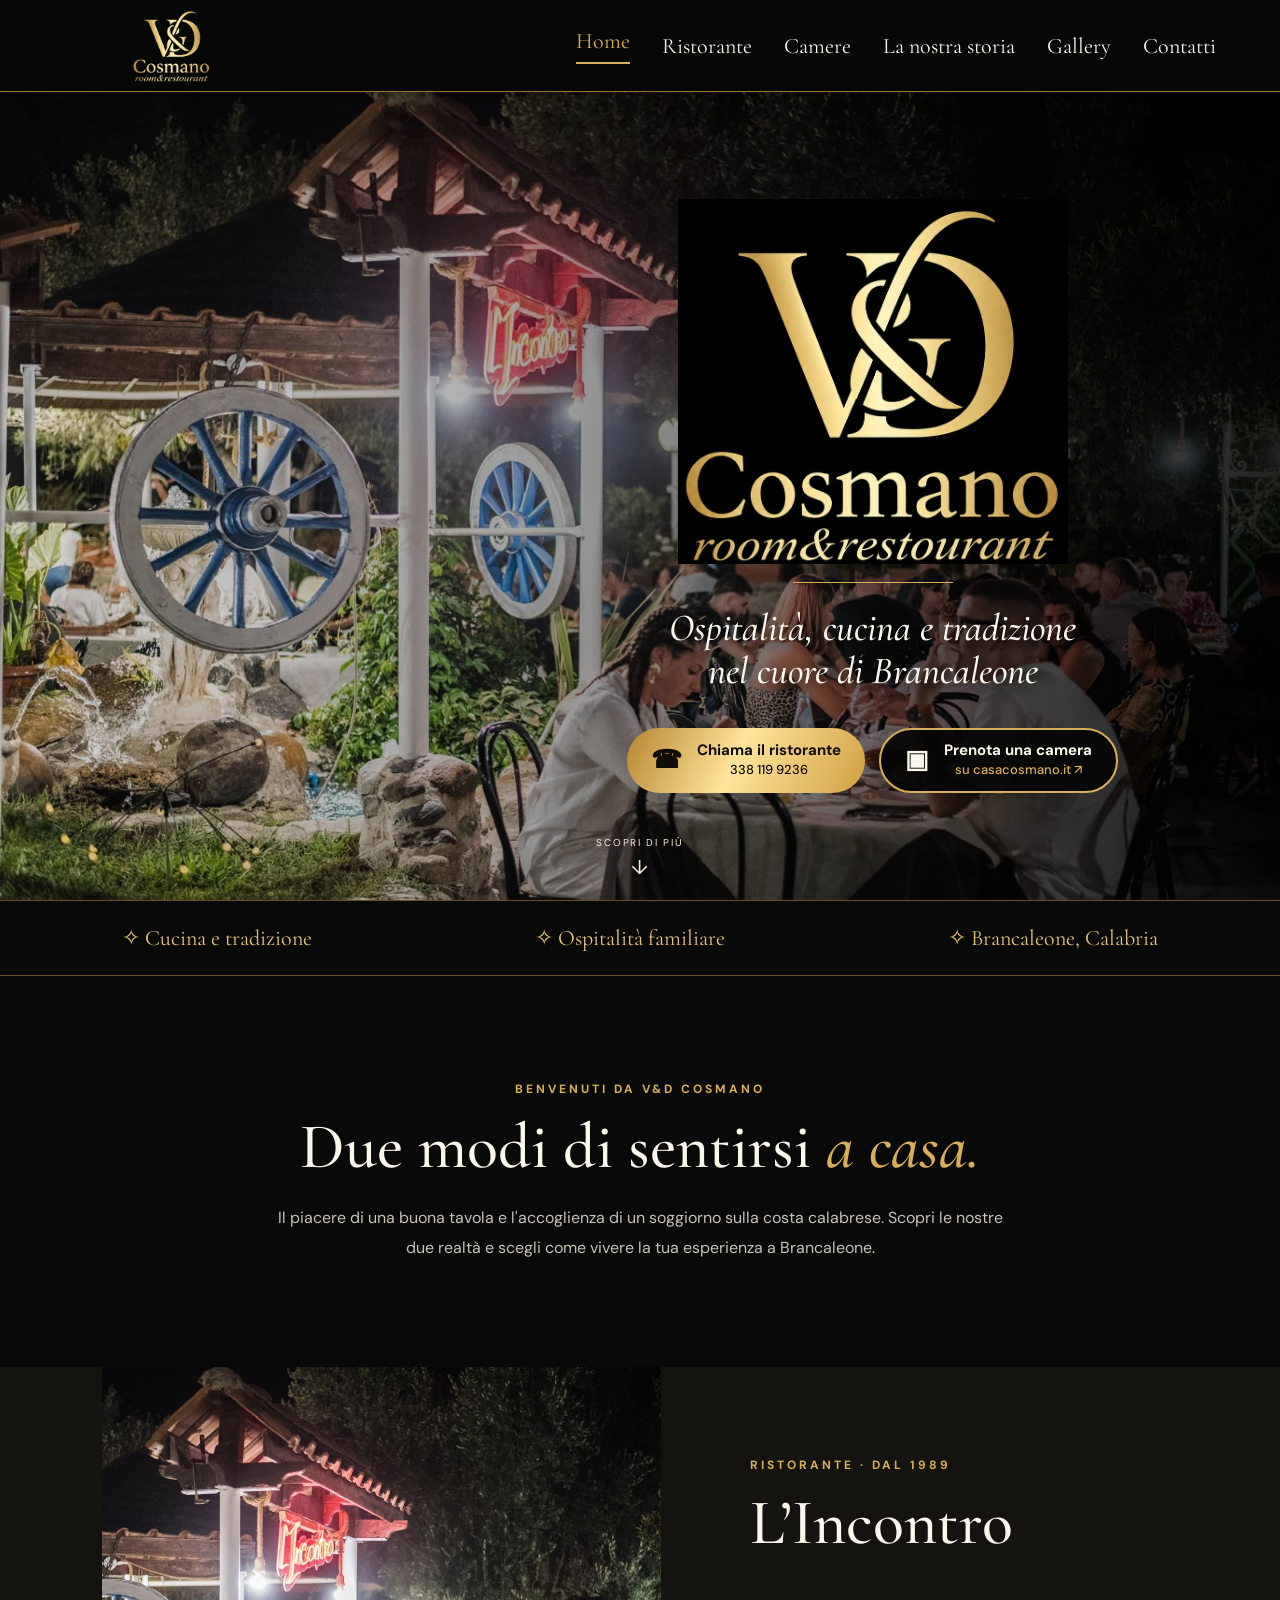
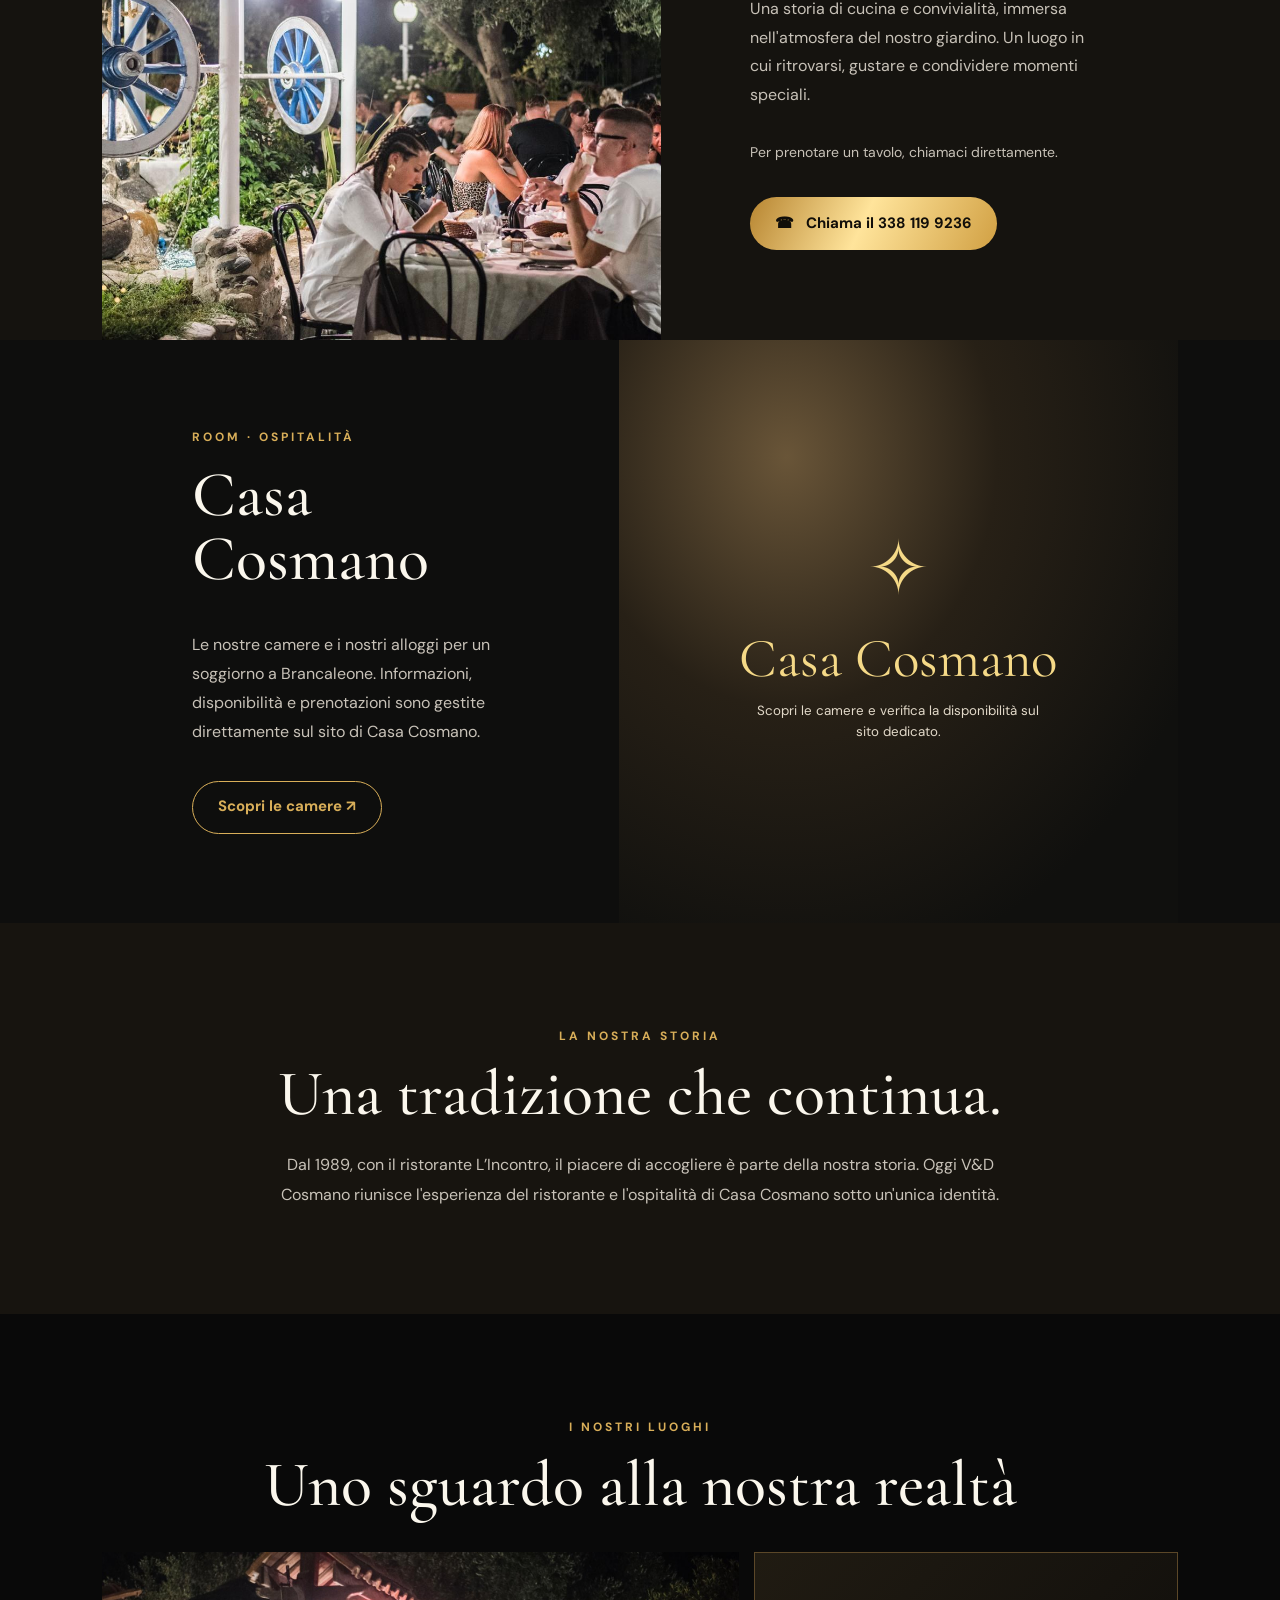
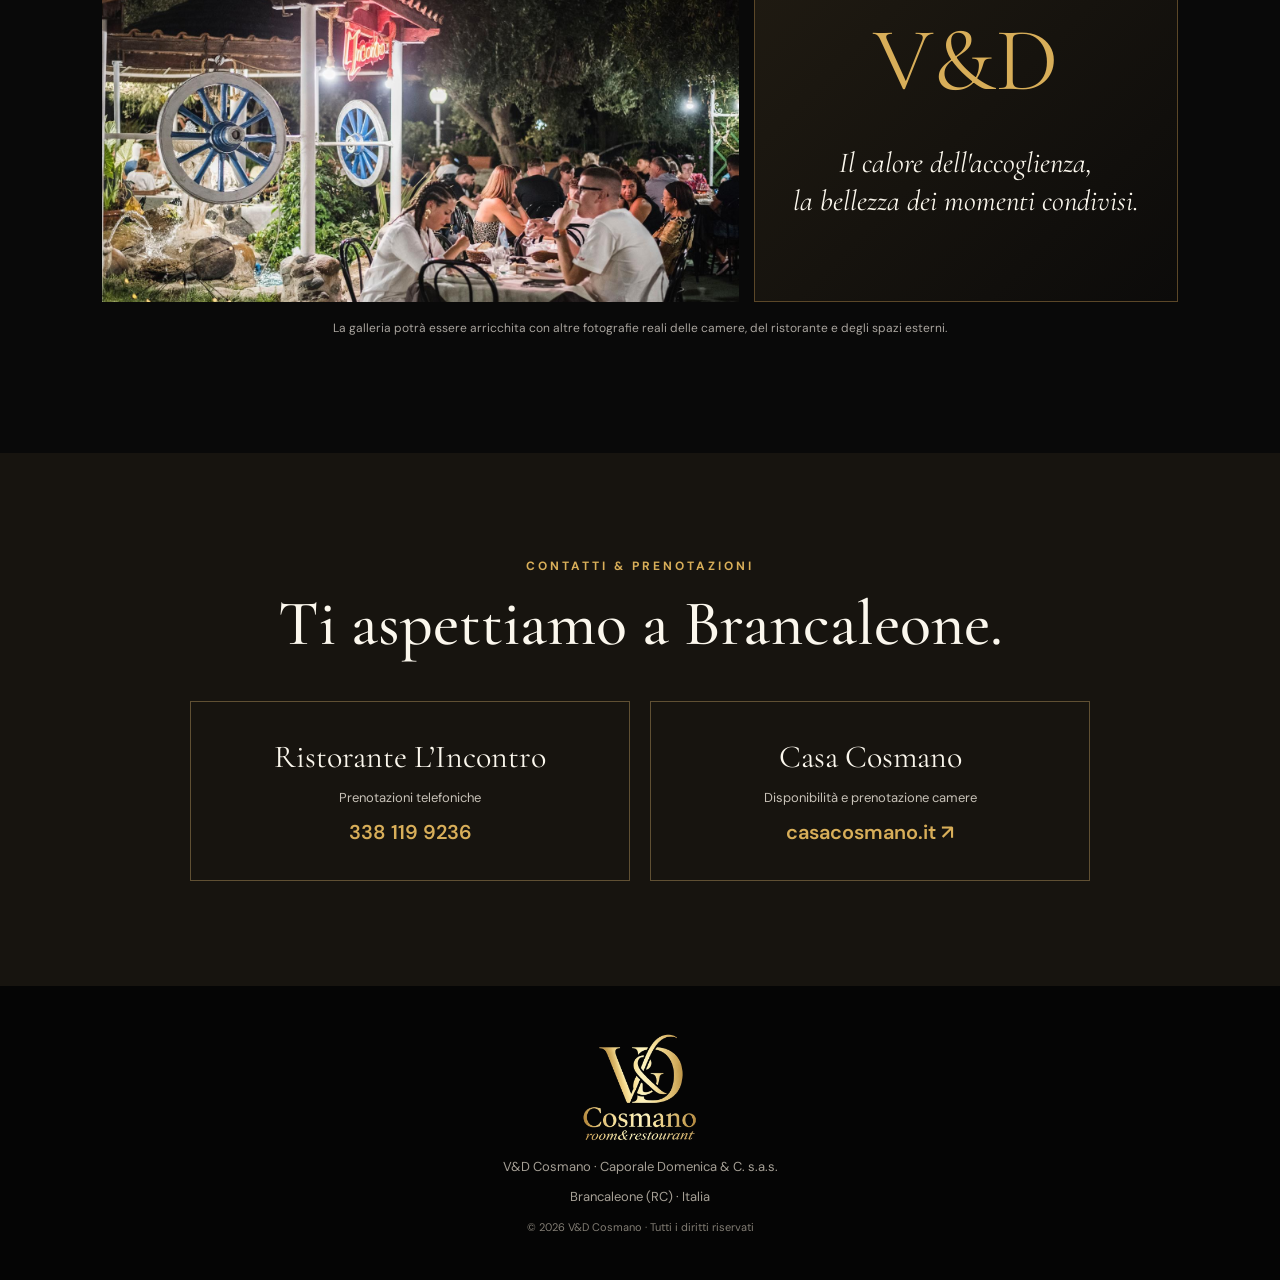
<file: index-vd-cosmano-corretto.html>
<!doctype html>
<html lang="it">
<head>
  <meta charset="utf-8">
  <meta name="viewport" content="width=device-width, initial-scale=1">
  <meta name="theme-color" content="#090909">
  <meta name="description" content="V&D Cosmano: ospitalità, cucina e tradizione a Brancaleone. Scopri il ristorante L’Incontro e le camere di Casa Cosmano.">
  <title>V&D Cosmano | Room & Restaurant – Brancaleone</title>
  <link rel="preconnect" href="https://fonts.googleapis.com">
  <link rel="preconnect" href="https://fonts.gstatic.com" crossorigin>
  <link href="https://fonts.googleapis.com/css2?family=Cormorant+Garamond:wght@400;500;600;700&family=DM+Sans:wght@400;500;600;700&display=swap" rel="stylesheet">
  <style>
:root{--black:#090909;--panel:#141310;--gold:#d8ae59;--bright:#f5d987;--white:#fbf7ed;--muted:#c8c2b8}*{box-sizing:border-box}html{scroll-behavior:smooth}body{margin:0;background:var(--black);color:var(--white);font-family:'DM Sans',Arial,sans-serif}a{color:inherit}button{font:inherit}.skip{position:absolute;top:-60px;left:10px;z-index:100;background:#fff;color:#000;padding:12px}.skip:focus{top:10px}.site-header{height:92px;display:flex;align-items:center;justify-content:space-between;gap:24px;padding:8px clamp(20px,5vw,86px);background:#070707;position:relative;z-index:10;border-bottom:1px solid #9e772b}.brand{height:100%;display:flex;align-items:center}.brand img{width:215px;height:73px;object-fit:contain;mix-blend-mode:screen}.nav{display:flex;gap:clamp(14px,2.5vw,42px);align-items:center}.nav a{font-family:'Cormorant Garamond',serif;font-size:22px;text-decoration:none;white-space:nowrap;transition:color .2s}.nav a:hover,.nav a.active{color:var(--gold)}.nav a.active:after{content:'';display:block;height:2px;background:var(--gold);margin-top:8px}.menu-toggle{display:none;color:var(--gold);background:transparent;border:1px solid #6e592f;border-radius:5px;font-size:25px;padding:6px 12px}.hero{min-height:760px;height:calc(100svh - 92px);max-height:980px;position:relative;background: url('ristorante.jpg') center 45%/cover no-repeat;display:flex;align-items:center;justify-content:flex-end;padding:60px clamp(24px,8vw,130px)}.hero-shade{position:absolute;inset:0;background:linear-gradient(90deg,rgba(0,0,0,.12) 0%,rgba(0,0,0,.30) 38%,rgba(0,0,0,.85) 100%)}.hero-content{position:relative;z-index:1;width:min(610px,100%);text-align:center}.hero-logo{display:block;width:min(390px,72%);margin:0 auto;mix-blend-mode:screen}.gold-rule{display:block;width:160px;height:1px;background:var(--gold);margin:18px auto 24px}.hero h1{font:italic 500 clamp(28px,3vw,44px)/1.12 'Cormorant Garamond',serif;text-shadow:0 3px 15px #000;margin:0 0 35px}.hero-actions{display:flex;gap:14px;justify-content:center}.btn{min-height:65px;display:inline-flex;align-items:center;justify-content:center;gap:15px;padding:10px 24px;border-radius:100px;text-decoration:none;text-align:center;font-weight:700;font-size:15px;transition:transform .2s,filter .2s;line-height:1.15}.btn:hover{transform:translateY(-3px);filter:brightness(1.12)}.btn span:first-child{font-size:25px}.btn small{display:block;font-size:13px;font-weight:500;margin-top:4px}.btn-gold{background:linear-gradient(115deg,#b78531,#ffe49b 46%,#d1a043);color:#110e09}.btn-dark{background:rgba(5,5,5,.91);border:2px solid var(--gold);color:var(--white)}.btn-dark small{color:var(--gold)}.btn-outline{border:1px solid var(--gold);color:var(--gold)}.btn.slim{min-height:53px;padding:13px 25px}.scroll-indicator{position:absolute;bottom:20px;left:50%;transform:translateX(-50%);z-index:2;text-decoration:none;text-transform:uppercase;letter-spacing:.17em;font-size:10px;color:#f9efda}.scroll-indicator span{display:block;text-align:center;font-size:20px;margin-top:5px}.features{display:flex;align-items:center;justify-content:space-around;gap:20px;padding:24px 20px;background:#090909;border-block:1px solid #65502b;color:#e5c67e;font-family:'Cormorant Garamond',serif;font-size:22px}.section{padding:105px clamp(24px,8vw,130px);scroll-margin-top:25px}.eyebrow{color:var(--gold);letter-spacing:.25em;font-size:12px;font-weight:700;margin:0 0 18px}h2{font:500 clamp(41px,5vw,68px)/1 'Cormorant Garamond',serif;margin:0 0 24px}h2 em{color:var(--gold)}.intro,.story,.contacts{text-align:center}.intro>p:last-child,.story>p:last-child{font-size:16px;line-height:1.85;max-width:730px;margin:0 auto;color:var(--muted)}.split{display:grid;grid-template-columns:1.08fr 1fr;align-items:stretch;gap:0;padding-block:0;background:#15130f;min-height:510px}.split-image{min-height:510px;background-position:center;background-size:cover}.restaurant-image{background-image:url('ristorante.jpg')}.split-copy{padding:clamp(45px,7vw,110px);display:flex;flex-direction:column;align-items:flex-start;justify-content:center}.split-copy p:not(.eyebrow){line-height:1.8;color:var(--muted);max-width:530px}.split-copy .muted{font-size:14px}.split-copy .btn{margin-top:18px}.reverse{direction:rtl;background:#0e0e0d}.reverse>*{direction:ltr}.room-placeholder{min-height:510px;background:radial-gradient(ellipse at 30% 20%,#695538 0%,#272016 38%,#10100e 80%);display:flex;align-items:center;justify-content:center;flex-direction:column;text-align:center;padding:30px;color:var(--bright)}.room-placeholder .placeholder-icon{font-size:75px}.room-placeholder p{font:55px 'Cormorant Garamond',serif;margin:8px}.room-placeholder small{max-width:300px;color:#e3daca;line-height:1.6}.story{background:#17140f}.gallery{text-align:center}.gallery-grid{display:grid;grid-template-columns:1.5fr 1fr;gap:15px;max-width:1100px;margin:35px auto 0}.gallery-grid img{width:100%;height:350px;object-fit:cover}.gallery-note{border:1px solid #5b4728;display:flex;justify-content:center;flex-direction:column;align-items:center;padding:30px;background:linear-gradient(135deg,#201b12,#0c0b0a)}.gallery-note span{font:90px 'Cormorant Garamond',serif;color:var(--gold)}.gallery-note p{font:italic 29px 'Cormorant Garamond',serif;line-height:1.3}.gallery-hint{color:#a9a49e;font-size:12px;margin-top:18px}.contacts{background:#17140f}.contact-grid{display:grid;grid-template-columns:1fr 1fr;gap:20px;max-width:900px;margin:45px auto 0}.contact-grid article{border:1px solid #605033;padding:35px 15px}.contact-grid h3{font:32px 'Cormorant Garamond',serif;margin:0}.contact-grid p{font-size:13px;color:var(--muted)}.contact-grid a{color:var(--gold);font-size:20px;text-decoration:none;font-weight:600}footer{text-align:center;padding:45px 15px;background:#050505;color:#a6a096;font-size:13px}footer img{height:110px;width:130px;object-fit:contain;mix-blend-mode:screen}footer small{font-size:11px;color:#827d74}@media(max-width:1000px){.site-header{height:75px}.brand img{height:60px;width:170px}.menu-toggle{display:block}.nav{display:none;position:absolute;top:75px;left:0;right:0;padding:20px 25px 30px;background:#070707;flex-direction:column;align-items:flex-start;gap:16px;border-bottom:1px solid var(--gold)}.nav.open{display:flex}.nav a{font-size:25px}.hero{height:780px;min-height:660px;padding:60px 24px;justify-content:center}.hero-shade{background:rgba(0,0,0,.58)}.hero-content{max-width:640px}.split-copy{padding:55px 40px}}@media(max-width:650px){.hero{height:calc(100svh - 75px);min-height:650px;background-position:34% center}.hero-logo{width:78%;max-width:320px}.hero h1{font-size:34px}.hero-actions{flex-direction:column;align-items:stretch;max-width:340px;margin:auto}.btn{min-height:60px}.features{gap:9px;flex-wrap:wrap;font-size:17px;text-align:center}.section{padding:75px 22px}.split,.reverse{display:flex;flex-direction:column;padding:0}.split-image,.room-placeholder{min-height:330px}.split-copy{padding:65px 25px}.gallery-grid,.contact-grid{grid-template-columns:1fr}.gallery-grid img{height:270px}.gallery-note{min-height:230px}.contact-grid{gap:12px}.scroll-indicator{display:none}}@media(prefers-reduced-motion:reduce){html{scroll-behavior:auto}.btn{transition:none}}

</style>
</head>
<body>
  <a class="skip" href="#contenuto">Vai al contenuto</a>
  <header class="site-header">
    <a class="brand" href="#home" aria-label="V&D Cosmano, torna all'inizio"><img src="logo.jpg" alt="V&D Cosmano room&restaurant"></a>
    <button id="menu-toggle" class="menu-toggle" aria-label="Apri il menu" aria-expanded="false" aria-controls="nav">☰</button>
    <nav id="nav" class="nav" aria-label="Navigazione principale">
      <a href="#home" class="active">Home</a><a href="#ristorante">Ristorante</a><a href="#camere">Camere</a><a href="#storia">La nostra storia</a><a href="#gallery">Gallery</a><a href="#contatti">Contatti</a>
    </nav>
  </header>
  <main id="contenuto">
    <section class="hero" id="home" aria-label="Benvenuti a V&D Cosmano">
      <div class="hero-shade"></div>
      <div class="hero-content">
        <img class="hero-logo" src="logo.jpg" alt="V&D Cosmano room&restaurant">
        <span class="gold-rule"></span>
        <h1>Ospitalità, cucina e tradizione<br>nel cuore di Brancaleone</h1>
        <div class="hero-actions">
          <a class="btn btn-gold" href="tel:+393381199236"><span aria-hidden="true">☎</span><span>Chiama il ristorante<small>338 119 9236</small></span></a>
          <a class="btn btn-dark" href="https://casacosmano.it" target="_blank" rel="noopener noreferrer"><span aria-hidden="true">▣</span><span>Prenota una camera<small>su casacosmano.it ↗</small></span></a>
        </div>
      </div>
      <a class="scroll-indicator" href="#esperienza">Scopri di più <span aria-hidden="true">↓</span></a>
    </section>
    <div class="features" id="esperienza"><span>✧ Cucina e tradizione</span><span>✧ Ospitalità familiare</span><span>✧ Brancaleone, Calabria</span></div>
    <section class="intro section"><p class="eyebrow">BENVENUTI DA V&D COSMANO</p><h2>Due modi di sentirsi <em>a casa.</em></h2><p>Il piacere di una buona tavola e l'accoglienza di un soggiorno sulla costa calabrese. Scopri le nostre due realtà e scegli come vivere la tua esperienza a Brancaleone.</p></section>
    <section class="split section" id="ristorante">
      <div class="split-image restaurant-image" role="img" aria-label="Il giardino del ristorante L'Incontro durante una serata"></div>
      <div class="split-copy"><p class="eyebrow">RISTORANTE · DAL 1989</p><h2>L’Incontro</h2><p>Una storia di cucina e convivialità, immersa nell'atmosfera del nostro giardino. Un luogo in cui ritrovarsi, gustare e condividere momenti speciali.</p><p class="muted">Per prenotare un tavolo, chiamaci direttamente.</p><a class="btn btn-gold slim" href="tel:+393381199236">☎ &nbsp; Chiama il 338 119 9236</a></div>
    </section>
    <section class="split section reverse" id="camere">
      <div class="room-placeholder"><span class="placeholder-icon">✧</span><p>Casa Cosmano</p><small>Scopri le camere e verifica la disponibilità sul sito dedicato.</small></div>
      <div class="split-copy"><p class="eyebrow">ROOM · OSPITALITÀ</p><h2>Casa Cosmano</h2><p>Le nostre camere e i nostri alloggi per un soggiorno a Brancaleone. Informazioni, disponibilità e prenotazioni sono gestite direttamente sul sito di Casa Cosmano.</p><a class="btn btn-outline slim" href="https://casacosmano.it" target="_blank" rel="noopener noreferrer">Scopri le camere ↗</a></div>
    </section>
    <section class="story section" id="storia"><p class="eyebrow">LA NOSTRA STORIA</p><h2>Una tradizione che continua.</h2><p>Dal 1989, con il ristorante L’Incontro, il piacere di accogliere è parte della nostra storia. Oggi V&D Cosmano riunisce l'esperienza del ristorante e l'ospitalità di Casa Cosmano sotto un'unica identità.</p></section>
    <section class="gallery section" id="gallery"><p class="eyebrow">I NOSTRI LUOGHI</p><h2>Uno sguardo alla nostra realtà</h2><div class="gallery-grid"><img src="ristorante.jpg" alt="Serata nel giardino del ristorante L'Incontro" loading="lazy"><div class="gallery-note"><span>V&D</span><p>Il calore dell'accoglienza,<br>la bellezza dei momenti condivisi.</p></div></div><p class="gallery-hint">La galleria potrà essere arricchita con altre fotografie reali delle camere, del ristorante e degli spazi esterni.</p></section>
    <section class="contacts section" id="contatti"><p class="eyebrow">CONTATTI & PRENOTAZIONI</p><h2>Ti aspettiamo a Brancaleone.</h2><div class="contact-grid"><article><h3>Ristorante L’Incontro</h3><p>Prenotazioni telefoniche</p><a href="tel:+393381199236">338 119 9236</a></article><article><h3>Casa Cosmano</h3><p>Disponibilità e prenotazione camere</p><a href="https://casacosmano.it" target="_blank" rel="noopener noreferrer">casacosmano.it ↗</a></article></div></section>
  </main>
  <footer><img src="logo.jpg" alt="V&D Cosmano"><p>V&D Cosmano · Caporale Domenica & C. s.a.s.</p><p>Brancaleone (RC) · Italia</p><small>© <span id="year"></span> V&D Cosmano · Tutti i diritti riservati</small></footer>
  <script>
const toggle = document.querySelector('#menu-toggle');
const nav = document.querySelector('#nav');
toggle.addEventListener('click', () => {
  const expanded = toggle.getAttribute('aria-expanded') === 'true';
  toggle.setAttribute('aria-expanded', String(!expanded));
  toggle.setAttribute('aria-label', expanded ? 'Apri il menu' : 'Chiudi il menu');
  nav.classList.toggle('open', !expanded);
});
nav.querySelectorAll('a').forEach(link => link.addEventListener('click', () => {
  nav.classList.remove('open'); toggle.setAttribute('aria-expanded', 'false'); toggle.setAttribute('aria-label', 'Apri il menu');
}));
document.querySelector('#year').textContent = new Date().getFullYear();

</script>
</body>
</html>
</file>
